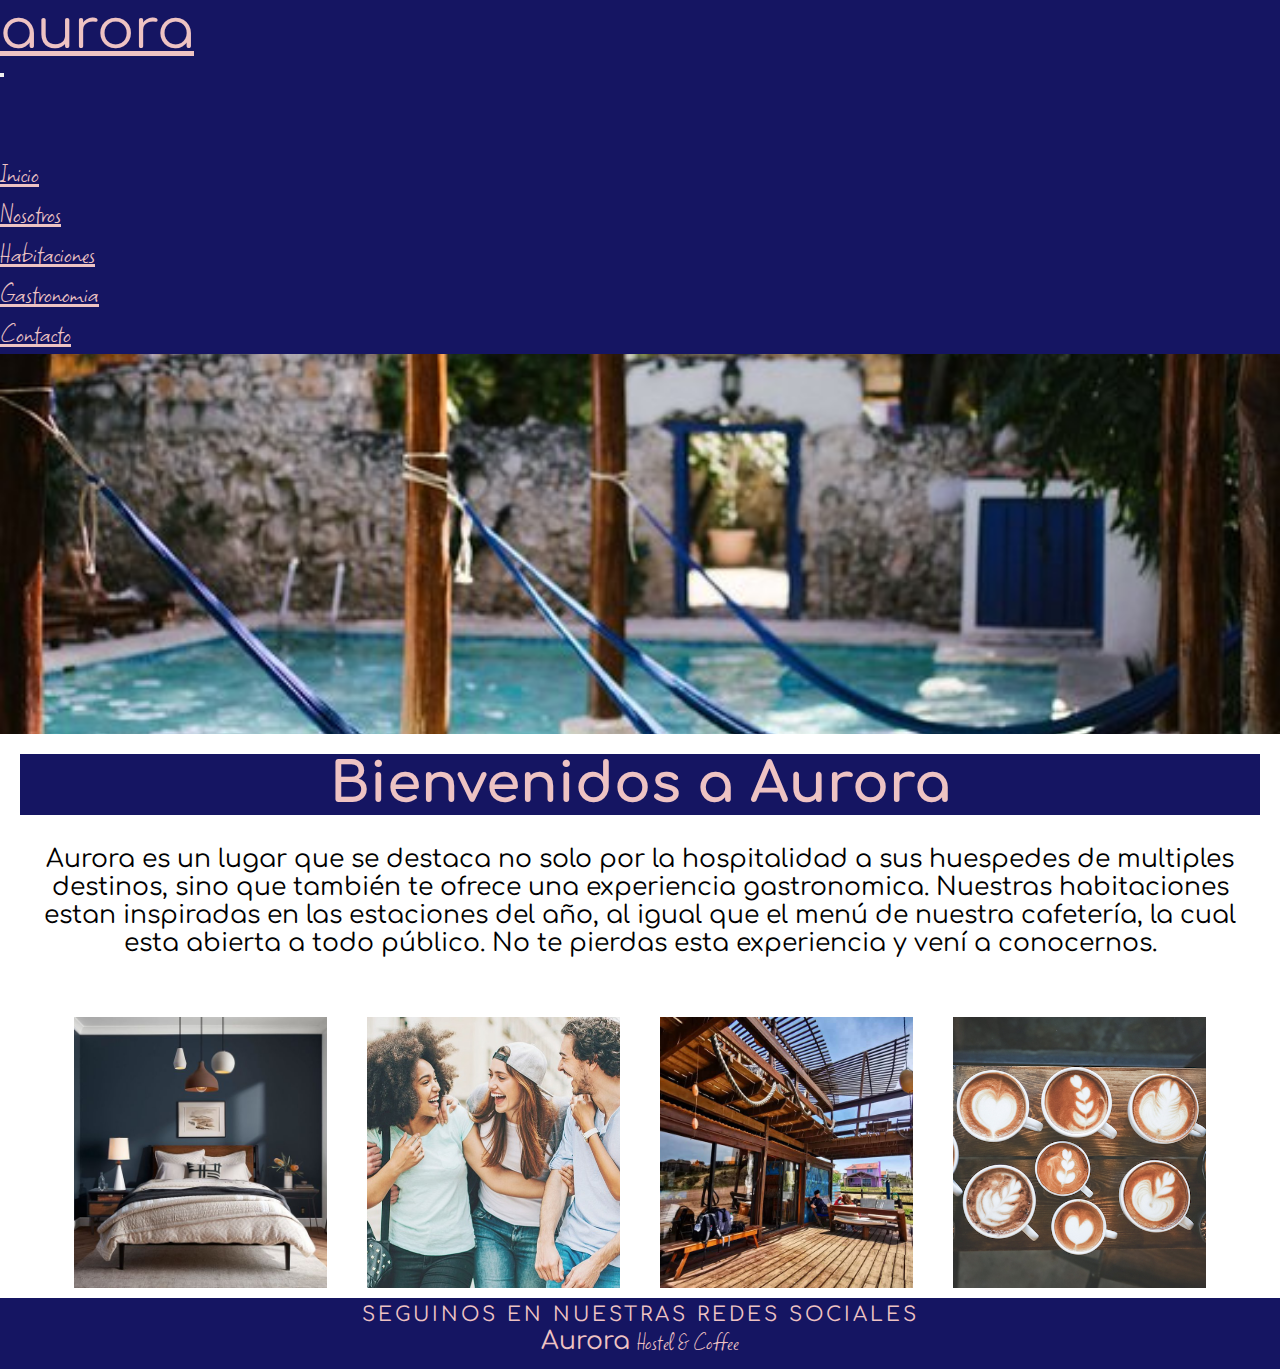
<file: index.html>
<!DOCTYPE html>
<html lang="es">
<head>
    <meta charset="UTF-8">
    <meta name="keywords" content="hostel, cafeteria, confort, experiencia, vacaciones, relax">
    <meta name="description" content="Disfruta de tus vacaciones y llevate una experiencia unica en nuestro hostel">
    <meta http-equiv="X-UA-Compatible" content="IE=edge">
    <meta name="viewport" content="width=device-width, initial-scale=1.0">
    <link rel="stylesheet" href="https://cdnjs.cloudflare.com/ajax/libs/font-awesome/6.1.1/css/all.min.css" integrity="sha512-KfkfwYDsLkIlwQp6LFnl8zNdLGxu9YAA1QvwINks4PhcElQSvqcyVLLD9aMhXd13uQjoXtEKNosOWaZqXgel0g==" crossorigin="anonymous" referrerpolicy="no-referrer" />
    <link href="https://fonts.googleapis.com/css2?family=Comfortaa:wght@300&family=Square+Peg&display=swap" rel="stylesheet">
    <link rel="stylesheet" href="https://cdn.jsdelivr.net/npm/bootstrap@4.6.1/dist/css/bootstrap.min.css" integrity="sha384-zCbKRCUGaJDkqS1kPbPd7TveP5iyJE0EjAuZQTgFLD2ylzuqKfdKlfG/eSrtxUkn" crossorigin="anonymous">
    <link rel="stylesheet" href="estilo.css"/>
    <title>Aurora - Hostel & Coffee - Veni a conocernos</title>
</head>

<body>

    <header>

        <nav class="navbar navbar-expand-md bg-color navbar-dark">
    
            <div class="col-sm-10 col-md-6 col-lg-4 justify-content-start logoA"><span><i class="fa-brands fa-java logoTaza"></i><a href="index.html"></span>aurora</a></div>
    
                <button class="col-sm-2 col-md-6 col-lg-8 justify-content-end navbar-toggler" type="button" data-toggle="collapse" data-target="#collapsibleNavbar">               <span class="navbar-toggler-icon"></span></button>

            <div class="collapse navbar-collapse justify-content-end navegacionDelSitio" id="collapsibleNavbar">
                <ul class="navbar-nav nav paginas"> 
                    <li class="nav-item"><a class="nav-link" href="index.html">Inicio</a></li>
                    <li class="nav-item"><a class="nav-link" href="pages/nosotros.html">Nosotros</a></li>
                    <li class="nav-item"><a class="nav-link" href="pages/habitaciones.html">Habitaciones</a></li>
                    <li class="nav-item"><a class="nav-link" href="pages/gastronomia.html">Gastronomia</a></li>
                    <li class="nav-item"><a class="nav-link" href="pages/contacto.html">Contacto</a></li>
                </ul>
            </div>
        </nav>

    </header>

    
    <main>

    <div class="headerBanner">
        <img src="img/portadahostel.jpg" alt="Portada Hostel">
    </div>

    <div class="main">

        <div class="mainText">
            
            <h2>Bienvenidos a Aurora</h2>
            <p>Aurora es un lugar que se destaca no solo por la hospitalidad a sus huespedes de multiples destinos, sino que también te ofrece una experiencia gastronomica. Nuestras habitaciones estan inspiradas en las estaciones del año, al igual que el menú de nuestra cafetería, la cual esta abierta a todo público. No te pierdas esta experiencia y vení a conocernos.</p>

        </div>

        <div class="mainImg">

            <div class="imgPortada"><img src="img/invierno.jpg" alt="Habitacion"></div>

            <div class="imgPortada"><img src="img/HostelInicio.jpg" alt="Amigos Aurora"></div>

            <div class="imgPortada"><img src="img/patio.jpg" alt="Patio"></div>
            
            <div class="imgPortada"><img src="img/cafe.jpg" alt="Gastronomia"></div>

        </div>

    </div>
    
    </main>

    <footer>
        <p>SEGUINOS EN NUESTRAS REDES SOCIALES</p>
        
        <div class=" container-fluid redes">
            <div class="row justify-content-center">
            <a href="www.facebook.com"><i class="fa-brands fa-facebook"></i></a>
            <a href="www.instagram.com"><i class="fa-brands fa-instagram"></i></a>
            <a href="contacto.html"><i class="fa-solid fa-at"></i></a>
            </div>
        </div>
        
        <div class="logoAPie">Aurora
            <span><i class="fa-brands fa-java"></i></span>
            <span class="logoBPie">Hostel & Coffee</span>
        </div>

    </footer>

    <script src="https://cdn.jsdelivr.net/npm/jquery@3.5.1/dist/jquery.slim.min.js" integrity="sha384-DfXdz2htPH0lsSSs5nCTpuj/zy4C+OGpamoFVy38MVBnE+IbbVYUew+OrCXaRkfj" crossorigin="anonymous"></script>
    <script src="https://cdn.jsdelivr.net/npm/popper.js@1.16.1/dist/umd/popper.min.js" integrity="sha384-9/reFTGAW83EW2RDu2S0VKaIzap3H66lZH81PoYlFhbGU+6BZp6G7niu735Sk7lN" crossorigin="anonymous"></script>
    <script src="https://cdn.jsdelivr.net/npm/bootstrap@4.6.1/dist/js/bootstrap.min.js" integrity="sha384-VHvPCCyXqtD5DqJeNxl2dtTyhF78xXNXdkwX1CZeRusQfRKp+tA7hAShOK/B/fQ2" crossorigin="anonymous"></script>

</body>
</html>
</file>
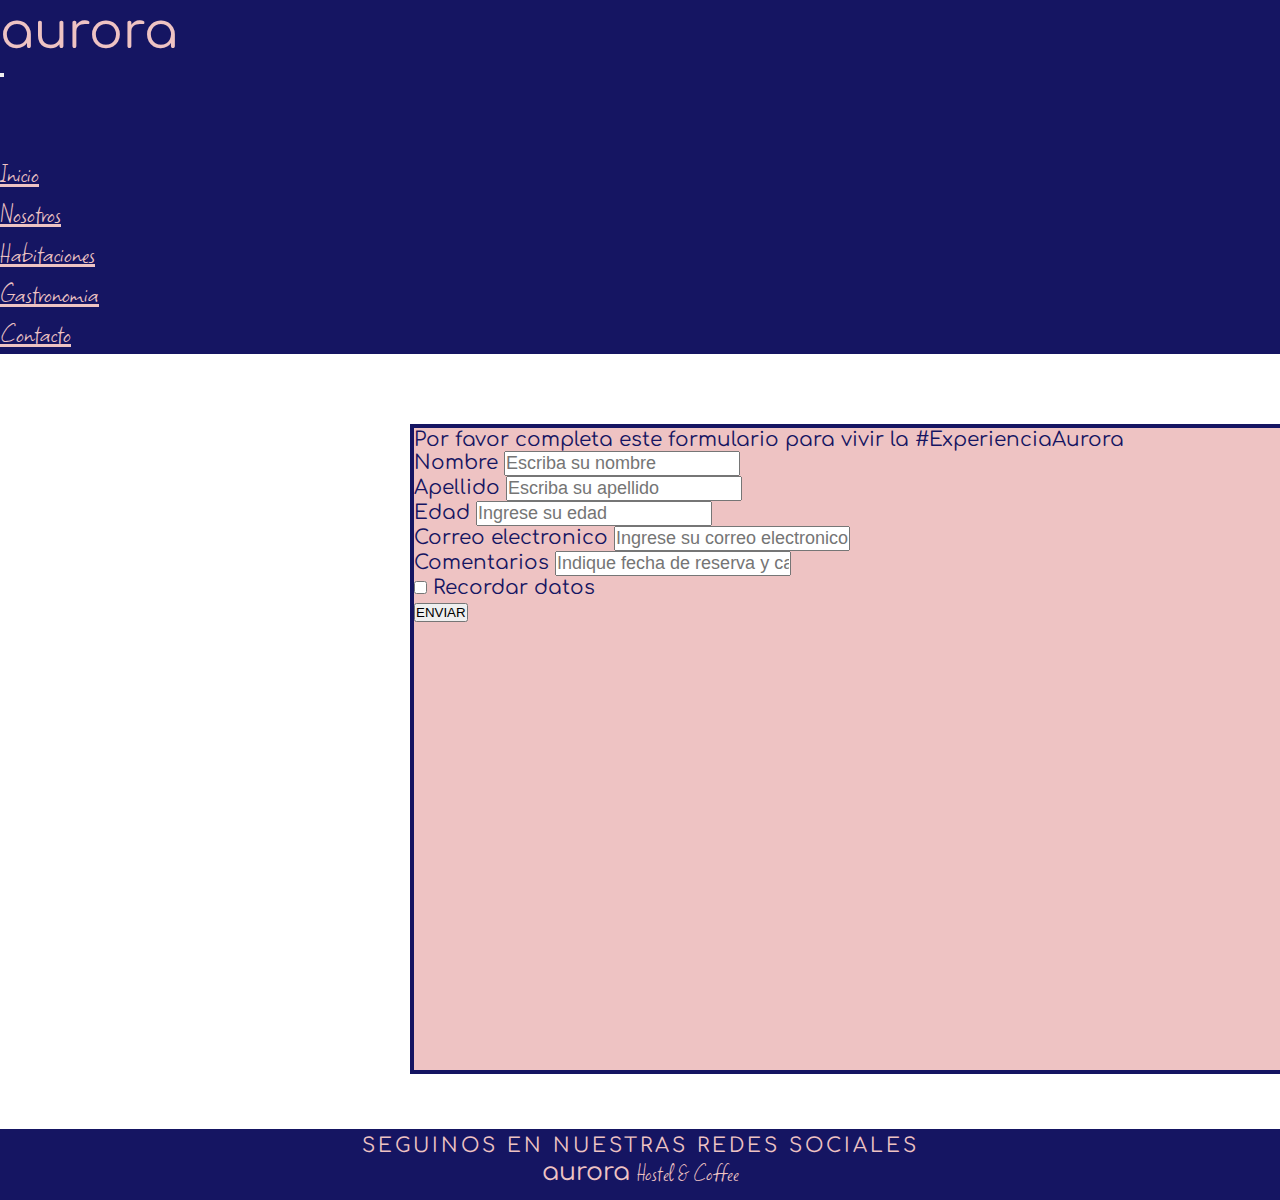
<file: pages/contacto.html>
<!DOCTYPE html>
<html lang="es">
<head>
    <meta charset="UTF-8">
    <meta name="keywords" content="hostel, cafeteria, confort, experiencia, vacaciones, relax">
    <meta name="description" content="Estamos a tu disposición, no dudes en contactarnos">
    <meta http-equiv="X-UA-Compatible" content="IE=edge">
    <meta name="viewport" content="width=device-width, initial-scale=1.0">
    <link rel="stylesheet" href="https://cdnjs.cloudflare.com/ajax/libs/font-awesome/6.1.1/css/all.min.css" integrity="sha512-KfkfwYDsLkIlwQp6LFnl8zNdLGxu9YAA1QvwINks4PhcElQSvqcyVLLD9aMhXd13uQjoXtEKNosOWaZqXgel0g==" crossorigin="anonymous" referrerpolicy="no-referrer" />
    <link href="https://fonts.googleapis.com/css2?family=Comfortaa:wght@300&family=Square+Peg&display=swap" rel="stylesheet">
    <link rel="stylesheet" href="https://cdn.jsdelivr.net/npm/bootstrap@4.6.1/dist/css/bootstrap.min.css" integrity="sha384-zCbKRCUGaJDkqS1kPbPd7TveP5iyJE0EjAuZQTgFLD2ylzuqKfdKlfG/eSrtxUkn" crossorigin="anonymous">
    <link rel="stylesheet" href="../estilo.css"/>
    <title>Aurora - Hostel & Coffee - Reserva un lugar con nosotros</title>
</head>

<body>
    
    <header>

        <nav class="navbar navbar-expand-md bg-color navbar-dark">
    
            <div class="col-sm-10 col-md-6 col-lg-4 justify-content-start logoA"><span><i class="fa-brands fa-java logoTaza"></i><a href="../index.html"></span>aurora</a></div>
    
                <button class="col-sm-2 col-md-6 col-lg-8 justify-content-end navbar-toggler" type="button" data-toggle="collapse" data-target="#collapsibleNavbar">
                <span class="navbar-toggler-icon"></span></button>
    
                <div class="collapse navbar-collapse justify-content-end navegacionDelSitio" id="collapsibleNavbar">
                    <ul class="navbar-nav nav paginas"> 
                        <li class="nav-item"><a class="nav-link" href="../index.html">Inicio</a></li>
                        <li class="nav-item"><a class="nav-link" href="nosotros.html">Nosotros</a></li>
                        <li class="nav-item"><a class="nav-link" href="habitaciones.html">Habitaciones</a></li>
                        <li class="nav-item"><a class="nav-link" href="gastronomia.html">Gastronomia</a></li>
                        <li class="nav-item"><a class="nav-link" href="contacto.html">Contacto</a></li>
                    </ul>
                </div>
        </nav>

    </header>
    
    <main class="paginaContacto">

        <section class="col-12 justify-content-start  contactoSolicitud">
            <p>Por favor completa este formulario para vivir la #ExperienciaAurora</p>

            <form action="container-fluid">
            
                <div class="form-group">
                    <label for="name">Nombre</label>
                    <input type="text" class="form-control" placeholder="Escriba su nombre" id="nombre">
                </div>
            
                <div class="form-group">
                    <label>Apellido</label>
                    <input type="text" class="form-control" placeholder="Escriba su apellido" id="apellido">
                </div>
            
                <div class="form-group">
                    <label>Edad</label>
                    <input type="number" class="form-control" placeholder="Ingrese su edad" id="edad">
                </div>
            
                <div class="form-group">
                    <label for="email">Correo electronico</label>
                    <input type="email" class="form-control" placeholder="Ingrese su correo electronico" id="email">
                </div>
            
                <div class="form-group">
                    <label>Comentarios</label>
                    <input class="form-control" placeholder="Indique fecha de reserva y cantidad de personas" id="comentarios">
                </div>
            
                <div class="form-group form-check">
                    <label class="form-check-label"></label>
                    <input class="form-check-input" type="checkbox"> Recordar datos
                </div>
            
                <button type="submit" class="btn btn-primary">ENVIAR</button>
        
            </form>

    </main>
    
    <footer>
        
        <p>SEGUINOS EN NUESTRAS REDES SOCIALES</p>
        
        <div class=" container-fluid redes">
            <div class="row justify-content-center">
            <a href="www.facebook.com"><i class="fa-brands fa-facebook"></i></a>
            <a href="www.instagram.com"><i class="fa-brands fa-instagram"></i></a>
            <a href="pages/contacto.html"><i class="fa-solid fa-at"></i></a>
            </div>
        </div>

        <div class="logoAPie">aurora
            <span><i class="fa-brands fa-java"></i></span>
            <span class="logoBPie">Hostel & Coffee</span>
        </div>

    </footer>

    <script src="https://cdn.jsdelivr.net/npm/jquery@3.5.1/dist/jquery.slim.min.js" integrity="sha384-DfXdz2htPH0lsSSs5nCTpuj/zy4C+OGpamoFVy38MVBnE+IbbVYUew+OrCXaRkfj" crossorigin="anonymous"></script>
    <script src="https://cdn.jsdelivr.net/npm/popper.js@1.16.1/dist/umd/popper.min.js" integrity="sha384-9/reFTGAW83EW2RDu2S0VKaIzap3H66lZH81PoYlFhbGU+6BZp6G7niu735Sk7lN" crossorigin="anonymous"></script>
    <script src="https://cdn.jsdelivr.net/npm/bootstrap@4.6.1/dist/js/bootstrap.min.js" integrity="sha384-VHvPCCyXqtD5DqJeNxl2dtTyhF78xXNXdkwX1CZeRusQfRKp+tA7hAShOK/B/fQ2" crossorigin="anonymous"></script>

</body>
</html>
</file>
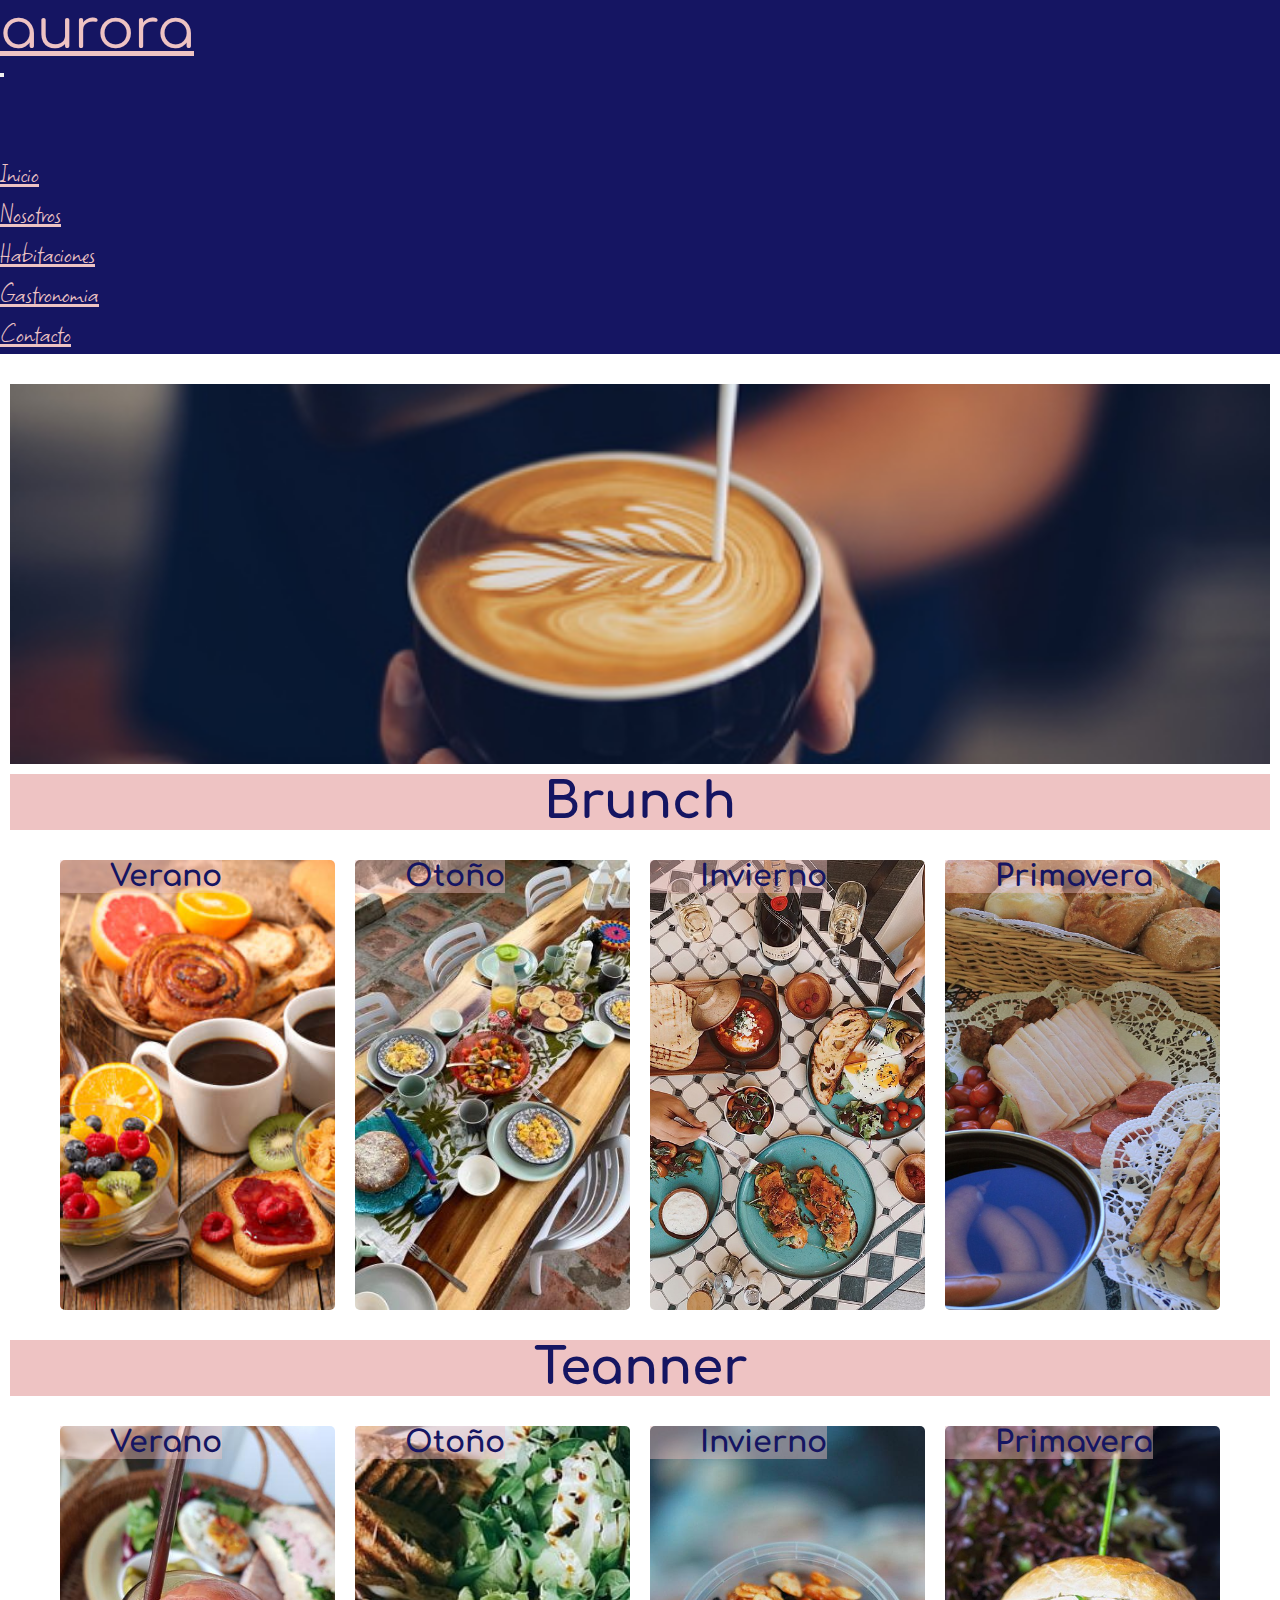
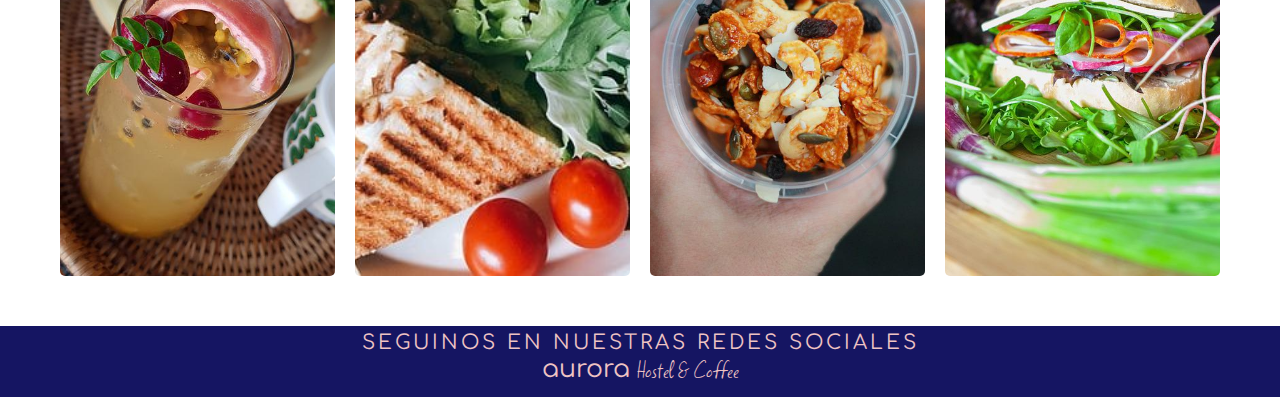
<file: pages/gastronomia.html>
<!DOCTYPE html>
<html lang="es">
<head>
    <meta charset="UTF-8">
    <meta name="keywords" content="hostel, cafeteria, confort, experiencia, vacaciones, relax">
    <meta name="description" content="Ademas de relax y confort te ofrecemos la mejor experiencia gastronimica">
    <meta http-equiv="X-UA-Compatible" content="IE=edge">
    <meta name="viewport" content="width=device-width, initial-scale=1.0">
    <link rel="stylesheet" href="https://cdnjs.cloudflare.com/ajax/libs/font-awesome/6.1.1/css/all.min.css" integrity="sha512-KfkfwYDsLkIlwQp6LFnl8zNdLGxu9YAA1QvwINks4PhcElQSvqcyVLLD9aMhXd13uQjoXtEKNosOWaZqXgel0g==" crossorigin="anonymous" referrerpolicy="no-referrer" />
    <link href="https://fonts.googleapis.com/css2?family=Comfortaa:wght@300&family=Square+Peg&display=swap" rel="stylesheet">
    <link rel="stylesheet" href="https://cdn.jsdelivr.net/npm/bootstrap@4.6.1/dist/css/bootstrap.min.css" integrity="sha384-zCbKRCUGaJDkqS1kPbPd7TveP5iyJE0EjAuZQTgFLD2ylzuqKfdKlfG/eSrtxUkn" crossorigin="anonymous">
    <link rel="stylesheet" href="../estilo.css"/>
    <title>Aurora - Hostel & Coffee - ¿Ya conoces nuestra cafeteria?</title>
</head>

<body>
    
    <header>

        <nav class="navbar navbar-expand-md bg-color navbar-dark">
    
            <div class="col-sm-10 col-md-6 col-lg-4 justify-content-start logoA"><span><i class="fa-brands fa-java logoTaza"></i><a href="../index.html"></span>aurora</a></div>
    
                <button class="col-sm-2 col-md-6 col-lg-8 justify-content-end navbar-toggler" type="button" data-toggle="collapse" data-target="#collapsibleNavbar">
                <span class="navbar-toggler-icon"></span></button>
    
                <div class="collapse navbar-collapse justify-content-end navegacionDelSitio" id="collapsibleNavbar">
                    <ul class="navbar-nav nav paginas"> 
                        <li class="nav-item"><a class="nav-link" href="../index.html">Inicio</a></li>
                        <li class="nav-item"><a class="nav-link" href="nosotros.html">Nosotros</a></li>
                        <li class="nav-item"><a class="nav-link" href="habitaciones.html">Habitaciones</a></li>
                        <li class="nav-item"><a class="nav-link" href="gastronomia.html">Gastronomia</a></li>
                        <li class="nav-item"><a class="nav-link" href="contacto.html">Contacto</a></li>
                    </ul>
                </div>
        </nav>
        
    </header>
    
    <main class="mainMenu">

        <div class="headerBanner">
            <img src="../img/cafecafe.jpg" alt="Portada Hostel">
        </div>
            
        <h1>Brunch</h1>

        <div class="mainMenu__brunch">

            <div class="mainMenu__precio">
                <h2>Verano</h2>
                <img src="../img/brunchbb.jpg" alt="Brunch Verano">
            
                <div class="carta">
                <p>3 Medialunas, 2 Alemanas con Nuez, 5 Chipa, 2 Croissant de Jamón y Queso, 2 Croissant au fromage con Mozzarella y Prosciutto, 2 Mini Bavaria de Salmón y 2 Mini Bayolette de Jamón crudo y Queso.
                <br />
                $450
                </p>
                </div>    
            </div>

            <div class="mainMenu__precio">
                <h2>Otoño</h2>
                <img src="../img/brunch1.jpg" alt="Brunch Otoño">
            
                <div class="carta">
                <p>2 Medialunas, 1 Pain au Chocolat , 1 Croissant d´Amond, 4 Macarons, 1 Brioche, 1 Croissant au fromage con Mozzarella y Prosciutto y 2 Mermeladas (28gr).
                <br />
                $450
                </p>
                </div>    
            </div>

            <div class="mainMenu__precio">
                <h2>Invierno</h2>
                <img src="../img/brunch2.jpg" alt="Brunch Invierno">
            
                <div class="carta">
                <p>Almuerzo para mínimo 2 personas con Variedad de finger sandwich, Sandwich de Prosciutto y Fontina en Pan Rústico crujiente, Sandwiches de Pastrami y Pepinillos con salsa de mostazas, Focaccias, y Croissant au fromage con prosciutto y Fiordilatte.
                <br />
                $450
                </p>
                </div>    
            </div>

            <div class="mainMenu__precio">
                <h2>Primavera</h2>
                <img src="../img/brunch3.jpg" alt="Brunch Primavera">
            
                <div class="carta">
                <p>Una experiencia Europea, con baguette Francesa, brie Frances, jamon crudo, pan de espinaca y vegetales asados para un sandwich vegetariano, tostadas de queso y típica viennoiserie Francesa.
                <br />
                $450
                </p>
                </div>    
            </div>
            
        </div>

        <h1>Teanner</h1>

        <div class="mainMenu__brunch">

            <div class="mainMenu__precio">
                <h2>Verano</h2>
                <img src="../img/teanner1.jpg" alt="Teanner Verano">
            
                <div class="carta">
                <p>3 Medialunas, 2 Alemanas con Nuez, 5 Chipa, 2 Croissant de Jamón y Queso, 2 Croissant au fromage con Mozzarella y Prosciutto, 2 Mini Bavaria de Salmón y 2 Mini Bayolette de Jamón crudo y Queso.
                <br />
                $450
                </p>
                </div>    
            </div>

            <div class="mainMenu__precio">
                <h2>Otoño</h2>
                <img src="../img/teanner2.jpg" alt="Teanner Otoño">
            
                <div class="carta">
                <p>2 Medialunas, 1 Pain au Chocolat , 1 Croissant d´Amond, 4 Macarons, 1 Brioche, 1 Croissant au fromage con Mozzarella y Prosciutto y 2 Mermeladas (28gr).
                <br />
                $450
                </p>
                </div>    
            </div>

            <div class="mainMenu__precio">
                <h2>Invierno</h2>
                <img src="../img/teanner3.jpg" alt="Teanner Invierno">
            
                <div class="carta">
                <p>Almuerzo para mínimo 2 personas con Variedad de finger sandwich, Sandwich de Prosciutto y Fontina en Pan Rústico crujiente, Sandwiches de Pastrami y Pepinillos con salsa de mostazas, Focaccias, y Croissant au fromage con prosciutto y Fiordilatte.
                <br />
                $450
                </p>
                </div>    
            </div>

            <div class="mainMenu__precio">
                <h2>Primavera</h2>
                <img src="../img/teanner4.jpg" alt="Teanner Primavera">
            
                <div class="carta">
                <p>Una experiencia Europea, con baguette Francesa, brie Frances, jamon crudo, pan de espinaca y vegetales asados para un sandwich vegetariano, tostadas de queso y típica viennoiserie Francesa.
                <br />
                $450
                </p>
                </div>    
            </div>
            
        </div>

    </main>

    <footer>
        <p>SEGUINOS EN NUESTRAS REDES SOCIALES</p>
        
        <div class=" container-fluid redes">
            <div class="row justify-content-center">
            <a href="www.facebook.com"><i class="fa-brands fa-facebook"></i></a>
            <a href="www.instagram.com"><i class="fa-brands fa-instagram"></i></a>
            <a href="contacto.html"><i class="fa-solid fa-at"></i></a>
            </div>
        </div>
        
        <div class="logoAPie">aurora
            <span><i class="fa-brands fa-java"></i></span>
            <span class="logoBPie">Hostel & Coffee</span>
        </div>

    </footer>

    <script src="https://cdn.jsdelivr.net/npm/jquery@3.5.1/dist/jquery.slim.min.js" integrity="sha384-DfXdz2htPH0lsSSs5nCTpuj/zy4C+OGpamoFVy38MVBnE+IbbVYUew+OrCXaRkfj" crossorigin="anonymous"></script>
    <script src="https://cdn.jsdelivr.net/npm/popper.js@1.16.1/dist/umd/popper.min.js" integrity="sha384-9/reFTGAW83EW2RDu2S0VKaIzap3H66lZH81PoYlFhbGU+6BZp6G7niu735Sk7lN" crossorigin="anonymous"></script>
    <script src="https://cdn.jsdelivr.net/npm/bootstrap@4.6.1/dist/js/bootstrap.min.js" integrity="sha384-VHvPCCyXqtD5DqJeNxl2dtTyhF78xXNXdkwX1CZeRusQfRKp+tA7hAShOK/B/fQ2" crossorigin="anonymous"></script>

</body>
</html>
</file>
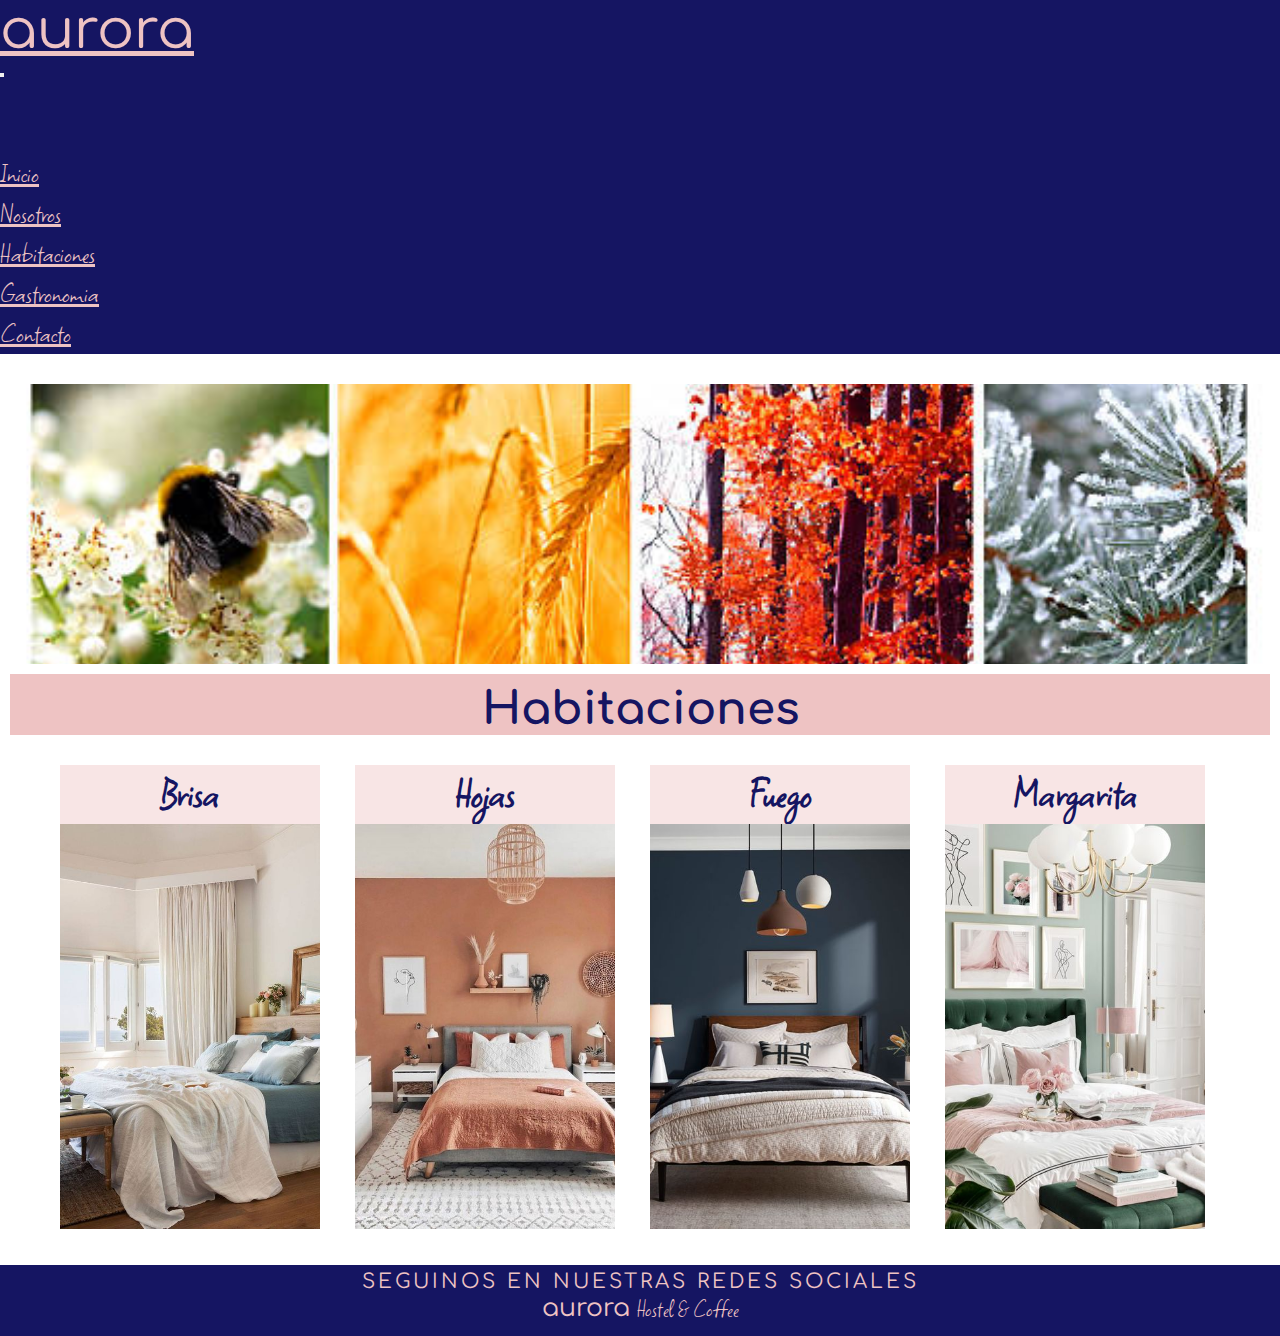
<file: pages/habitaciones.html>
<!DOCTYPE html>
<html lang="es">
<head>
    <meta charset="UTF-8">
    <meta name="keywords" content="hostel, cafeteria, confort, experiencia, vacaciones, relax">
    <meta name="description" content="Tenemos todo lo que necesitas para disfrutar de tu estadia">
    <meta http-equiv="X-UA-Compatible" content="IE=edge">
    <meta name="viewport" content="width=device-width, initial-scale=1.0">
    <link rel="stylesheet" href="https://cdnjs.cloudflare.com/ajax/libs/font-awesome/6.1.1/css/all.min.css" integrity="sha512-KfkfwYDsLkIlwQp6LFnl8zNdLGxu9YAA1QvwINks4PhcElQSvqcyVLLD9aMhXd13uQjoXtEKNosOWaZqXgel0g==" crossorigin="anonymous" referrerpolicy="no-referrer" />
    <link href="https://fonts.googleapis.com/css2?family=Comfortaa:wght@300&family=Square+Peg&display=swap" rel="stylesheet">
    <link rel="stylesheet" href="https://cdn.jsdelivr.net/npm/bootstrap@4.6.1/dist/css/bootstrap.min.css" integrity="sha384-zCbKRCUGaJDkqS1kPbPd7TveP5iyJE0EjAuZQTgFLD2ylzuqKfdKlfG/eSrtxUkn" crossorigin="anonymous">
    <link rel="stylesheet" href="../estilo.css"/>
    <title>Aurora - Hostel & Coffee - Conoce todo lo que tenemos para ofrecerte</title>
</head>

<body>

    <header>
        <nav class="navbar navbar-expand-md bg-color navbar-dark">
    
            <div class="col-sm-10 col-md-6 col-lg-4 justify-content-start logoA"><span><i class="fa-brands fa-java logoTaza"></i><a href="../index.html"></span>aurora</a></div>
    
                <button class="col-sm-2 col-md-6 col-lg-8 justify-content-end navbar-toggler" type="button" data-toggle="collapse" data-target="#collapsibleNavbar">
                <span class="navbar-toggler-icon"></span></button>
    
                <div class="collapse navbar-collapse justify-content-end navegacionDelSitio" id="collapsibleNavbar">
                    <ul class="navbar-nav nav paginas"> 
                        <li class="nav-item"><a class="nav-link" href="../index.html">Inicio</a></li>
                        <li class="nav-item"><a class="nav-link" href="nosotros.html">Nosotros</a></li>
                        <li class="nav-item"><a class="nav-link" href="habitaciones.html">Habitaciones</a></li>
                        <li class="nav-item"><a class="nav-link" href="gastronomia.html">Gastronomia</a></li>
                        <li class="nav-item"><a class="nav-link" href="contacto.html">Contacto</a></li>
                    </ul>
                </div>
        </nav>
    </header>
    
    <main class="mainHostel">

        <div class="headerBanner__hostel">
            <img src="../img/estaciones.jpg" alt="Estaciones">
        </div>

        <h1>Habitaciones</h1>
            

        <div class="mainHostel__habitaciones">

            <div class="habitaciones">
                <h2>Brisa</h2>
                <img src="../img/verano.jpg" alt="Verano">
            
                <div class="descripcion__habitaciones">
                <p>Disfrute de una fantástica estadía en estas suites de estilo clásico moderno, que disponen de un dormitorio junto a una sala de estar. Además, la mayoría de estas habitaciones cuentan con la comodidad un amplio vestidor. 
                <br />
                $1250 la noche/ persona
                </p>
                </div>    
            </div>


            <div class="habitaciones">
                <h2>Hojas</h2>
                    <img src="../img/otoño.jpg" alt="Otoño">
                
                <div class="descripcion__habitaciones">
                <p>Situadas en los pisos superiores las Suites de Lujo Lounge, con la comodidad de un dormitorio y una sala de estar íntima, ideal para quienes buscan una estadía tranquila y placentera. Permite cama adicional.
                <br />
                $1250 la noche/ persona
                </p>
                </div>    
            </div>

            <div class="habitaciones">
                <h2>Fuego</h2>
                    <img src="../img/invierno.jpg" alt="Invierno">
                    
                <div class="descripcion__habitaciones">
                <p>Disponen de un dormitorio junto a la sala de estar, balcón francés o balcón terraza y lujosos baños revestidos en mármol de Carrara y Marquina negro equipados con bañera, y box de ducha independiente.
                <br />
                $1250 la noche/ persona
                </p>
                </div>    
            </div>    
            
            <div class="habitaciones">
                <h2>Margarita</h2>
                    <img src="../img/primavera.jpg" alt="Primavera">
                    
                <div class="descripcion__habitaciones">
                <p>El lujoso baño principal revestido en mármol de Carrara y Marquina negro posee bañera con hidromasaje. Asimismo, están equipadas con cortinas automáticas que brindan oscuridad total, como también toldos con sensores de viento.
                <br />
                $1250 la noche/ persona
                </p>
                </div>    
            </div>

    </main>
    
    <footer>

        <p>SEGUINOS EN NUESTRAS REDES SOCIALES</p>
        
        <div class=" container-fluid redes">

            <div class="row justify-content-center">
                <a href="www.facebook.com"><i class="fa-brands fa-facebook"></i></a>
                <a href="www.instagram.com"><i class="fa-brands fa-instagram"></i></a>
                <a href="contacto.html"><i class="fa-solid fa-at"></i></a>
            </div>

        </div>

        <div class="logoAPie">aurora
            <span><i class="fa-brands fa-java"></i></span>
            <span class="logoBPie">Hostel & Coffee</span>
        </div>

    </footer>

    <script src="https://cdn.jsdelivr.net/npm/jquery@3.5.1/dist/jquery.slim.min.js" integrity="sha384-DfXdz2htPH0lsSSs5nCTpuj/zy4C+OGpamoFVy38MVBnE+IbbVYUew+OrCXaRkfj" crossorigin="anonymous"></script>
    <script src="https://cdn.jsdelivr.net/npm/popper.js@1.16.1/dist/umd/popper.min.js" integrity="sha384-9/reFTGAW83EW2RDu2S0VKaIzap3H66lZH81PoYlFhbGU+6BZp6G7niu735Sk7lN" crossorigin="anonymous"></script>
    <script src="https://cdn.jsdelivr.net/npm/bootstrap@4.6.1/dist/js/bootstrap.min.js" integrity="sha384-VHvPCCyXqtD5DqJeNxl2dtTyhF78xXNXdkwX1CZeRusQfRKp+tA7hAShOK/B/fQ2" crossorigin="anonymous"></script>

</body>
</html>
</file>
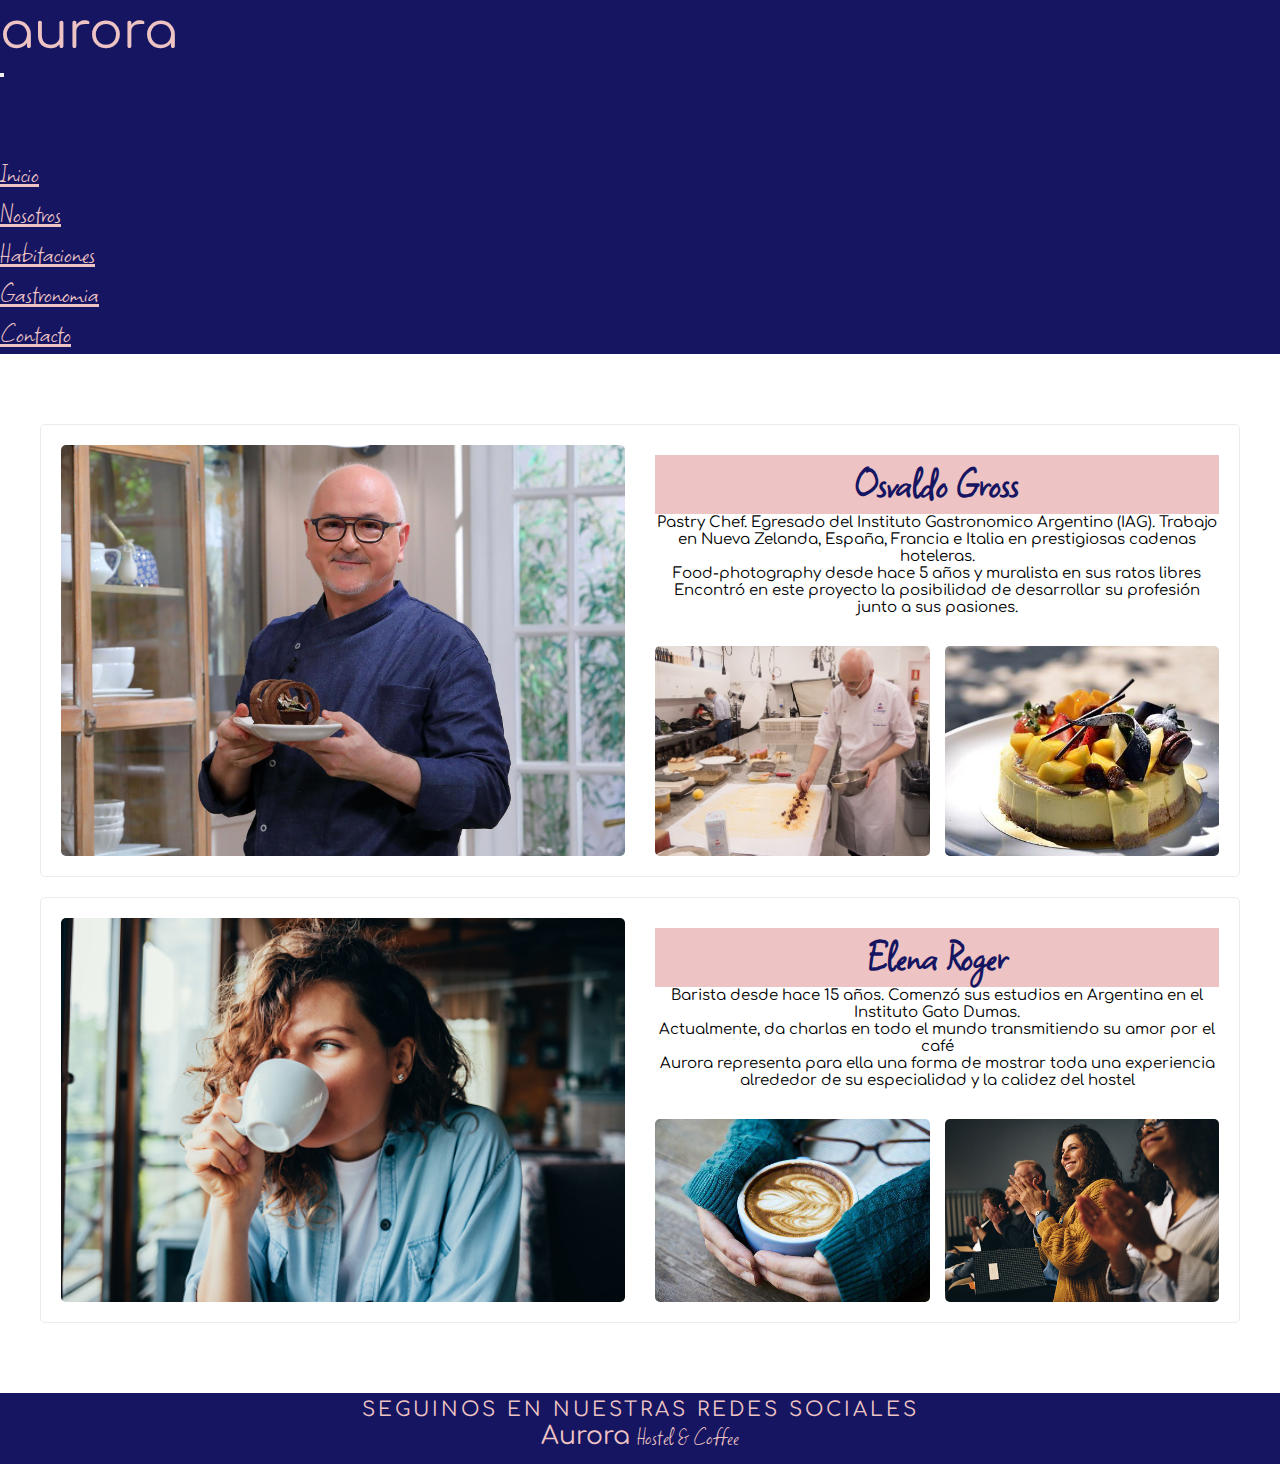
<file: pages/nosotros.html>
<!DOCTYPE html>
<html lang="es">
<head>
    <meta charset="UTF-8">
    <meta name="keywords" content="hostel, cafeteria, confort, experiencia, vacaciones, relax">
    <meta name="description" content="Conoce lo que representa nuestro hostel">
    <meta http-equiv="X-UA-Compatible" content="IE=edge">
    <meta name="viewport" content="width=device-width, initial-scale=1.0">
    <link rel="stylesheet" href="https://cdnjs.cloudflare.com/ajax/libs/font-awesome/6.1.1/css/all.min.css" integrity="sha512-KfkfwYDsLkIlwQp6LFnl8zNdLGxu9YAA1QvwINks4PhcElQSvqcyVLLD9aMhXd13uQjoXtEKNosOWaZqXgel0g==" crossorigin="anonymous" referrerpolicy="no-referrer" />
    <link href="https://fonts.googleapis.com/css2?family=Comfortaa:wght@300&family=Square+Peg&display=swap" rel="stylesheet">
    <link rel="stylesheet" href="https://cdn.jsdelivr.net/npm/bootstrap@4.6.1/dist/css/bootstrap.min.css" integrity="sha384-zCbKRCUGaJDkqS1kPbPd7TveP5iyJE0EjAuZQTgFLD2ylzuqKfdKlfG/eSrtxUkn" crossorigin="anonymous">
    <link rel="stylesheet" href="../estilo.css"/>
    <title>Aurora - Hostel & Coffee - El detras de escena de Aurora</title>
</head>

<body>

    <header>

        <nav class="navbar navbar-expand-md bg-color navbar-dark">
    
            <div class="col-sm-10 col-md-6 col-lg-4 justify-content-start logoA"><span><i class="fa-brands fa-java logoTaza"></i><a href="../index.html"></span>aurora</a></div>
    
                <button class="col-sm-2 col-md-6 col-lg-8 justify-content-end navbar-toggler" type="button" data-toggle="collapse" data-target="#collapsibleNavbar">
                <span class="navbar-toggler-icon"></span></button>
    
                <div class="collapse navbar-collapse justify-content-end navegacionDelSitio" id="collapsibleNavbar">
                    <ul class="navbar-nav nav paginas"> 
                        <li class="nav-item"><a class="nav-link" href="../index.html">Inicio</a></li>
                        <li class="nav-item"><a class="nav-link" href="nosotros.html">Nosotros</a></li>
                        <li class="nav-item"><a class="nav-link" href="habitaciones.html">Habitaciones</a></li>
                        <li class="nav-item"><a class="nav-link" href="gastronomia.html">Gastronomia</a></li>
                        <li class="nav-item"><a class="nav-link" href="contacto.html">Contacto</a></li>
                    </ul>
                </div>
        </nav>

    </header>


    <main class="mainNosotros">

        <section class="mainNosotros__container">

            <div class="mainNosotros__img">
                <img src="../img/Osvaldo.jpg" alt="Osvaldo Gross">
            </div>

            <div class="mainNosotros__text">
                <h3>Osvaldo Gross</h3>
                <p>Pastry Chef. Egresado del Instituto Gastronomico Argentino (IAG). Trabajo en Nueva Zelanda, España, Francia e Italia en prestigiosas cadenas hoteleras.</p>
                <p>Food-photography desde hace 5 años y muralista en sus ratos libres</p>
                <p>Encontró en este proyecto la posibilidad de desarrollar su profesión junto a sus pasiones.</p>
            </div>

            <div class="mainNosotros__cotillon">
                <div class="imgOne"><img src="../img/osvaldoclase.jpg" alt="Osvaldo Gross clase"></div>
                <div class=imgTwo><img src="../img/torta.jpg" alt="Osvaldo Gross cocina"></div>
            </div>

        </section>

        <section class="mainNosotros__container">

            <div class="mainNosotros__img">
                <img src="../img/elenabarista.jpg" alt="Elena Roger">
            </div>

            <div class="mainNosotros__text">
                <h3>Elena Roger</h3>
                <p>Barista desde hace 15 años. Comenzó sus estudios en Argentina en el Instituto Gato Dumas.</p>
                <p>Actualmente, da charlas en todo el mundo transmitiendo su amor por el café<p>
                <p>Aurora representa para ella una forma de mostrar toda una experiencia alrededor de su especialidad y la calidez del hostel</p>
            </div>

            <div class="mainNosotros__cotillon">
                <img src="../img/elenaaa.jpg" alt="Cafe de Elena">
                <img src="../img/conferencia.jpg" alt="Conferencia Elena">
            </div>

        </section>

    </main>
    
    <footer>
        
        <p>SEGUINOS EN NUESTRAS REDES SOCIALES</p>
        
        <div class=" container-fluid redes">
            <div class="row justify-content-center">
            <a href="www.facebook.com"><i class="fa-brands fa-facebook"></i></a>
            <a href="www.instagram.com"><i class="fa-brands fa-instagram"></i></a>
            <a href="contacto.html"><i class="fa-solid fa-at"></i></a>
            </div>
        </div>
        
        <div class="logoAPie">Aurora
            <span><i class="fa-brands fa-java"></i></span>
            <span class="logoBPie">Hostel & Coffee</span>
        </div>

    </footer>


    <script src="https://cdn.jsdelivr.net/npm/jquery@3.5.1/dist/jquery.slim.min.js" integrity="sha384-DfXdz2htPH0lsSSs5nCTpuj/zy4C+OGpamoFVy38MVBnE+IbbVYUew+OrCXaRkfj" crossorigin="anonymous"></script>
    <script src="https://cdn.jsdelivr.net/npm/popper.js@1.16.1/dist/umd/popper.min.js" integrity="sha384-9/reFTGAW83EW2RDu2S0VKaIzap3H66lZH81PoYlFhbGU+6BZp6G7niu735Sk7lN" crossorigin="anonymous"></script>
    <script src="https://cdn.jsdelivr.net/npm/bootstrap@4.6.1/dist/js/bootstrap.min.js" integrity="sha384-VHvPCCyXqtD5DqJeNxl2dtTyhF78xXNXdkwX1CZeRusQfRKp+tA7hAShOK/B/fQ2" crossorigin="anonymous"></script>

</body>
</html>
</file>
<file: estilo.css>
* {
  margin: 0%;
  padding: 0;
  box-sizing: border-box;
}

/* INICIO DE CARACTERISTICAS GENERICAS */
header {
  min-height: 50px;
  width: 100%;
  background-color: rgb(21, 21, 98);
  color: rgb(238, 195, 195);
}

nav .logoA {
  font-size: 55px;
  font-family: Comfortaa;
  color: rgb(238, 195, 195);
}

nav .logoA a:hover {
  font-size: 50px;
  text-decoration: none;
  color: rgb(238, 195, 195);
}

a {
  color: rgb(238, 195, 195);
}

.logoTaza {
  color: rgb(238, 195, 195);
}

.paginas {
  font-size: 30px;
  font-family: Square Peg;
  margin-top: 75px;
}

.logoA {
  animation-name: logoAnimation;
  animation-duration: 2s;
  animation-timing-function: ease-in-out;
  animation-delay: 1s;
  animation-direction: normal;
  animation-fill-mode: forwards;
}

@keyframes logoAnimation {
  0% {
    opacity: 0.25;
    transform: translateX(-25px);
  }
  20%, 80% {
    opacity: 0.75;
    transform: translateX(0);
  }
  100% {
    opacity: 1;
    transform: translateX(25px);
  }
}
/*FINALIZACION DE DESCRIPCION GENERICA*/
/* INICIO */
.headerBanner {
  width: 100%;
  height: 380px;
}

.headerBanner img {
  width: 100%;
  height: 100%;
  object-fit: cover;
}

.main {
  display: grid;
  grid-template-columns: repeat(1, 1fr);
  font-family: Comfortaa;
}

.mainText {
  width: 100%;
  padding: 20px;
  margin: auto;
  text-align: center;
}

.mainText h2 {
  text-align: center;
  margin: 0 0 10px;
  font-family: Comfortaa;
  color: rgb(238, 195, 195);
  font-size: 40px;
  background-color: rgb(21, 21, 98);
}

.mainText p {
  margin: 10px;
  font-size: 20px;
}

.mainImg {
  width: 90vw;
  margin: auto;
}

.mainImg img {
  width: 100%;
  height: 100%;
  padding: 10px;
}

/* NOSOTROS */
.mainNosotros {
  padding: 10px;
  margin: 20px 0;
}

.mainNosotros__container {
  border: solid 1px rgb(235, 235, 235);
  border-radius: 5px;
  display: grid;
  grid-template-columns: 1fr;
  width: 100%;
  margin-bottom: 20px;
  padding: 10px;
}

.mainNosotros__img {
  width: 100%;
}

.mainNosotros__img img {
  width: 100%;
  height: 100%;
  object-fit: cover;
  border-radius: 5px;
}

.mainNosotros__cotillon {
  width: 100%;
}

.mainNosotros__cotillon img {
  width: 100%;
  border-radius: 5px;
}

.mainNosotros__cotillon {
  display: grid;
  grid-template-columns: repeat(2, 1fr);
  column-gap: 8px;
}

.mainNosotros__cotillon img {
  width: 100%;
  height: 100%;
  object-fit: cover;
}

.mainNosotros__text {
  width: 100%;
}

.mainNosotros__text h3 {
  text-align: center;
  font-family: Square Peg;
  font-size: 45px;
  background-color: rgb(238, 195, 195);
  color: rgb(21, 21, 98);
  margin-top: 10px;
}

.mainNosotros__text p {
  text-align: center;
  font-family: Comfortaa;
  font-size: 15px;
}

/*FINALIZACION DE PAGINA NOSOTROS/

/* HABITACIONES */
.mainHostel {
  padding: 10px;
  margin: 20px 0;
}

.headerBanner__hostel {
  width: 100%;
  height: 280px;
}

.headerBanner__hostel img {
  width: 100%;
  height: 100%;
  object-fit: cover;
}

.mainHostel h1 {
  background-color: rgb(238, 195, 195);
  color: rgb(21, 21, 98);
  width: 100%;
  height: auto;
  font-family: Comfortaa;
  font-size: 45px;
  text-align: center;
  margin: 10px 0px 10px 0px;
  padding-top: 10px;
}

.mainHostel__habitaciones {
  display: grid;
  grid-template-columns: 1fr;
  padding: 10px;
  gap: 10px;
}

.habitaciones {
  width: 320px;
}

.habitaciones img {
  width: 100%;
  height: 90%;
  object-fit: cover;
}

.habitaciones h2 {
  display: flex;
  justify-content: center;
  background-color: rgba(238, 195, 195, 0.438);
  color: rgb(21, 21, 98);
  font-size: 45px;
  cursor: pointer;
  font-family: Square Peg;
}

.descripcion__habitaciones {
  background-color: rgba(253, 249, 243, 0.808);
  height: 100%;
  opacity: 0;
  z-index: 1;
  transform: translate(0%, -100%);
  transition: 0.5s ease;
  position: relative;
}

.descripcion__habitaciones p {
  text-align: center;
  font-family: Comfortaa;
  font-size: 20px;
  padding-top: 80px;
}

.habitaciones:hover .descripcion__habitaciones {
  opacity: 1;
}

/*FINALIZACION DE PAGINA HABITACIONES*/
/* GASTRONOMIA */
.mainMenu {
  padding: 10px;
  margin: 20px 0;
}

.mainMenu h1 {
  background-color: rgb(238, 195, 195);
  color: rgb(21, 21, 98);
  width: 100%;
  height: auto;
  font-family: Comfortaa;
  font-size: 50px;
  text-align: center;
  margin: 10px 0px 10px 0px;
}

.mainMenu__brunch {
  display: grid;
  grid-template-columns: 1fr;
  padding: 10px;
  gap: 10px;
}

.mainMenu__precio {
  width: 320px;
}

.mainMenu__precio img {
  width: 100%;
  height: 100%;
  object-fit: cover;
  border-radius: 5px;
}

.mainMenu__precio h2 {
  position: absolute;
  background-color: rgba(238, 195, 195, 0.438);
  color: rgb(21, 21, 98);
  font-size: 50px;
  font-family: Comfortaa;
  cursor: pointer;
}

.carta {
  background-color: rgba(253, 249, 243, 0.808);
  height: 100%;
  opacity: 0;
  z-index: 1;
  transform: translate(0%, -100%);
  transition: 0.5s ease;
  position: relative;
}

.carta p {
  text-align: center;
  font-family: Comfortaa;
  font-size: 20px;
  padding-top: 80px;
}

.mainMenu__precio:hover .carta {
  opacity: 1;
}

/* FINALIZACION DE PAGINA HABITACIONES */
/*CONTACTO*/
.paginaContacto {
  width: 100%;
}

.contactoSolicitud {
  color: rgb(21, 21, 98);
  font-family: Comfortaa;
  background-color: rgb(238, 195, 195);
  font-size: 20px;
  border: 4px solid rgb(21, 21, 98);
  margin-top: 10px;
  margin-bottom: 15px;
  margin-left: 5px;
}

#nombre, #apellido, #edad, #email, #comentarios {
  font-size: 18px;
}

/* FINALIZACION DE PAGINA CONTACTO */
/* PIE DE PAGINA */
footer {
  height: auto;
  width: 100%;
  text-align: center;
  font-family: Comfortaa;
  padding: 5px;
  background-color: rgb(21, 21, 98);
}

.redes a {
  font-size: 30px;
  letter-spacing: 20px;
  color: rgb(238, 195, 195);
  text-decoration: none;
}

footer p {
  color: rgb(238, 195, 195);
  font-size: 20px;
  letter-spacing: 3px;
}

.logoAPie {
  color: rgb(238, 195, 195);
  font-size: 25px;
  font-family: Comfortaa;
  text-align: center;
  padding-bottom: 5px;
}

.logoBPie {
  color: rgb(238, 195, 195);
  font-size: 25px;
  text-transform: capitalize;
  font-family: Square Peg;
  text-align: center;
}

/*  FIN DE PIE DE PAGINA */
@media (min-width: 480px) {
  .mainImg {
    width: 100%;
    height: 100%;
    display: grid;
    grid-template-columns: repeat(2, 1fr);
    gap: 10px;
  }
  .mainImg img {
    width: 100%;
    height: 100%;
    object-fit: cover;
  }
  .mainText h2 {
    font-size: 43px;
  }
  .mainText p {
    padding: 10px;
    font-size: 22px;
  }
  .mainMenu__brunch {
    display: grid;
    grid-template-columns: repeat(2, 1fr);
  }
  .mainMenu__precio {
    width: 100%;
  }
  .mainMenu__precio h2 {
    font-size: 30px;
    padding-left: 50px;
  }
  .mainHostel__habitaciones {
    display: grid;
    grid-template-columns: repeat(2, 1fr);
  }
  .habitaciones {
    width: 220px;
  }
}
@media (min-width: 600px) {
  .mainMenu__precio {
    width: 100%;
  }
  .habitaciones {
    width: 270px;
  }
  .contactoSolicitud {
    min-width: 400px;
    margin-left: 105px;
  }
}
@media (min-width: 768px) {
  .mainMenu__precio {
    width: 100%;
  }
  .habitaciones {
    width: 350px;
  }
  .paginaContacto {
    width: 300px;
    margin-left: 80px;
  }
}
@media (min-width: 992px) {
  .main {
    display: grid;
    grid-template-columns: 1fr 2fr;
  }
  .mainImg {
    padding: 50px 0px;
    grid-template-columns: repeat(2, 1fr);
  }
  .mainText h2 {
    font-size: 41px;
  }
  .mainText p {
    padding: 10px;
    font-size: 20px;
  }
  .mainNosotros__img {
    grid-area: mainNosotros__img;
  }
  .mainNosotros__text {
    grid-area: mainNosotros__text;
  }
  .mainNosotros__cotillon {
    grid-area: mainNosotros__cotillon;
  }
  .mainNosotros__container {
    grid-template-columns: repeat(2, 1fr);
    grid-template-areas: "mainNosotros__img mainNosotros__text" "mainNosotros__img mainNosotros__cotillon";
    gap: 30px;
  }
  .mainNosotros__img {
    width: 100%;
  }
  .mainNosotros__cotillon {
    column-gap: 15px;
  }
  .mainNosotros {
    padding: 30px;
  }
  .mainMenu__precio {
    width: 100%;
  }
  .mainMenu__brunch {
    width: 100%;
  }
  .habitaciones {
    width: 460px;
  }
  .mainHostel__habitaciones {
    width: 100%;
  }
  .paginaContacto {
    width: 500px;
    margin-left: 200px;
  }
}
@media (min-width: 1200px) {
  .main {
    grid-template-columns: repeat(1, 1fr);
  }
  .mainImg {
    grid-template-columns: repeat(4, 1fr);
    width: 90%;
    padding: 0;
    gap: 20px;
  }
  .mainText h2 {
    font-size: 55px;
  }
  .mainText p {
    margin: 20px 0;
    font-size: 25px;
  }
  .mainNosotros__container {
    max-width: 1200px;
    margin: 20px auto;
    padding: 20px;
  }
  .mainNosotros__container:hover {
    box-shadow: 10px 10px 5px -5px rgba(0, 0, 0, 0.31);
    transition: all 0.8s;
  }
  .mainMenu__brunch {
    display: grid;
    grid-template-columns: repeat(4, 1fr);
  }
  .mainMenu__precio {
    width: 100%;
    height: 450px;
  }
  .mainMenu__brunch {
    max-width: 1200px;
    margin: auto;
    padding: 20px;
    gap: 20px;
    width: 100%;
  }
  .mainHostel__habitaciones {
    display: grid;
    grid-template-columns: repeat(4, 1fr);
  }
  .habitaciones {
    width: 260px;
    height: 450px;
  }
  .mainHostel__habitaciones {
    max-width: 1200px;
    margin: auto;
    padding: 20px;
    gap: 20px;
    width: 100%;
  }
  .contactoSolicitud {
    min-height: 650px;
    width: 1000px;
    margin-top: 70px;
    margin-bottom: 55px;
    margin-left: 210px;
  }
}

/*# sourceMappingURL=estilo.css.map */
</file>
